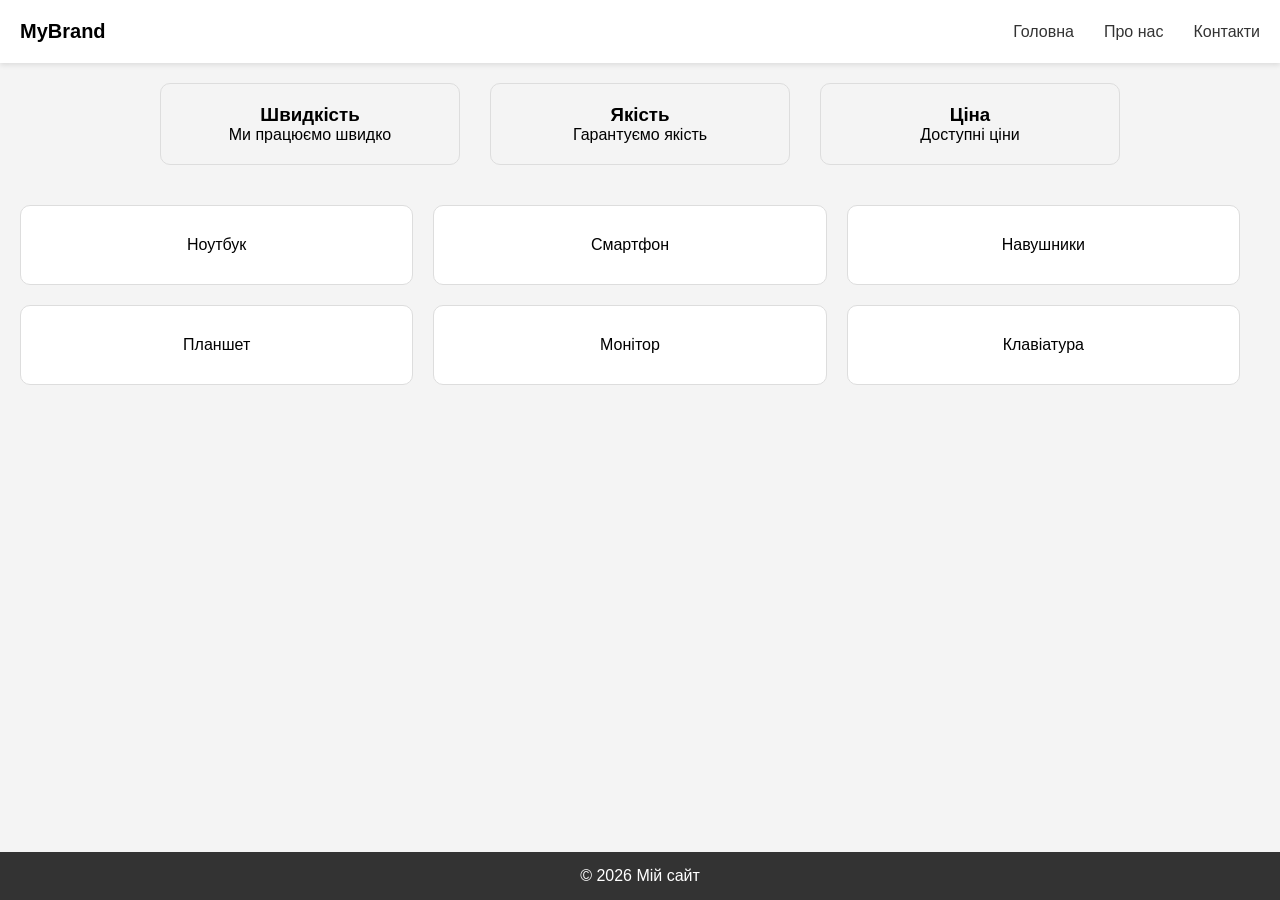
<file: lab11/index.html>
<!DOCTYPE html>
<html lang="uk">
<head>
    <meta charset="UTF-8">
    <title>Лабораторна робота №11</title>
    <link rel="stylesheet" href="style.css">
</head>
<body>

<div class="wrapper">

<header class="main-header">
    <div class="logo">MyBrand</div>
    <nav>
        <ul>
            <li><a href="#">Головна</a></li>
            <li><a href="#">Про нас</a></li>
            <li><a href="#">Контакти</a></li>
        </ul>
    </nav>
</header>

<main>

    <section class="features">
        <div class="feature-card">
            <h3>Швидкість</h3>
            <p>Ми працюємо швидко</p>
        </div>
        <div class="feature-card">
            <h3>Якість</h3>
            <p>Гарантуємо якість</p>
        </div>
        <div class="feature-card">
            <h3>Ціна</h3>
            <p>Доступні ціни</p>
        </div>
    </section>

    <section class="catalog">
        <div class="product-item">Ноутбук</div>
        <div class="product-item">Смартфон</div>
        <div class="product-item">Навушники</div>
        <div class="product-item">Планшет</div>
        <div class="product-item">Монітор</div>
        <div class="product-item">Клавіатура</div>
    </section>

</main>

<footer class="footer">
    <p>© 2026 Мій сайт</p>
</footer>

</div>

</body>
</html>

<!--
1. Яка властивість відповідає за вирівнювання елементів вздовж головної осі?
justify-content

2. Як зробити так, щоб елементи не стискалися в один рядок, а переносилися на наступний?
flex-wrap: wrap;

3. Що робить flex: 1 для дочірнього елемента?
Елемент займає весь доступний простір і ділить його з іншими елементами.

4. Як за допомогою Flexbox розмістити елемент ідеально по центру екрана (і вертикально, і горизонтально)?
display: flex;
justify-content: center;
align-items: center;
-->
</file>
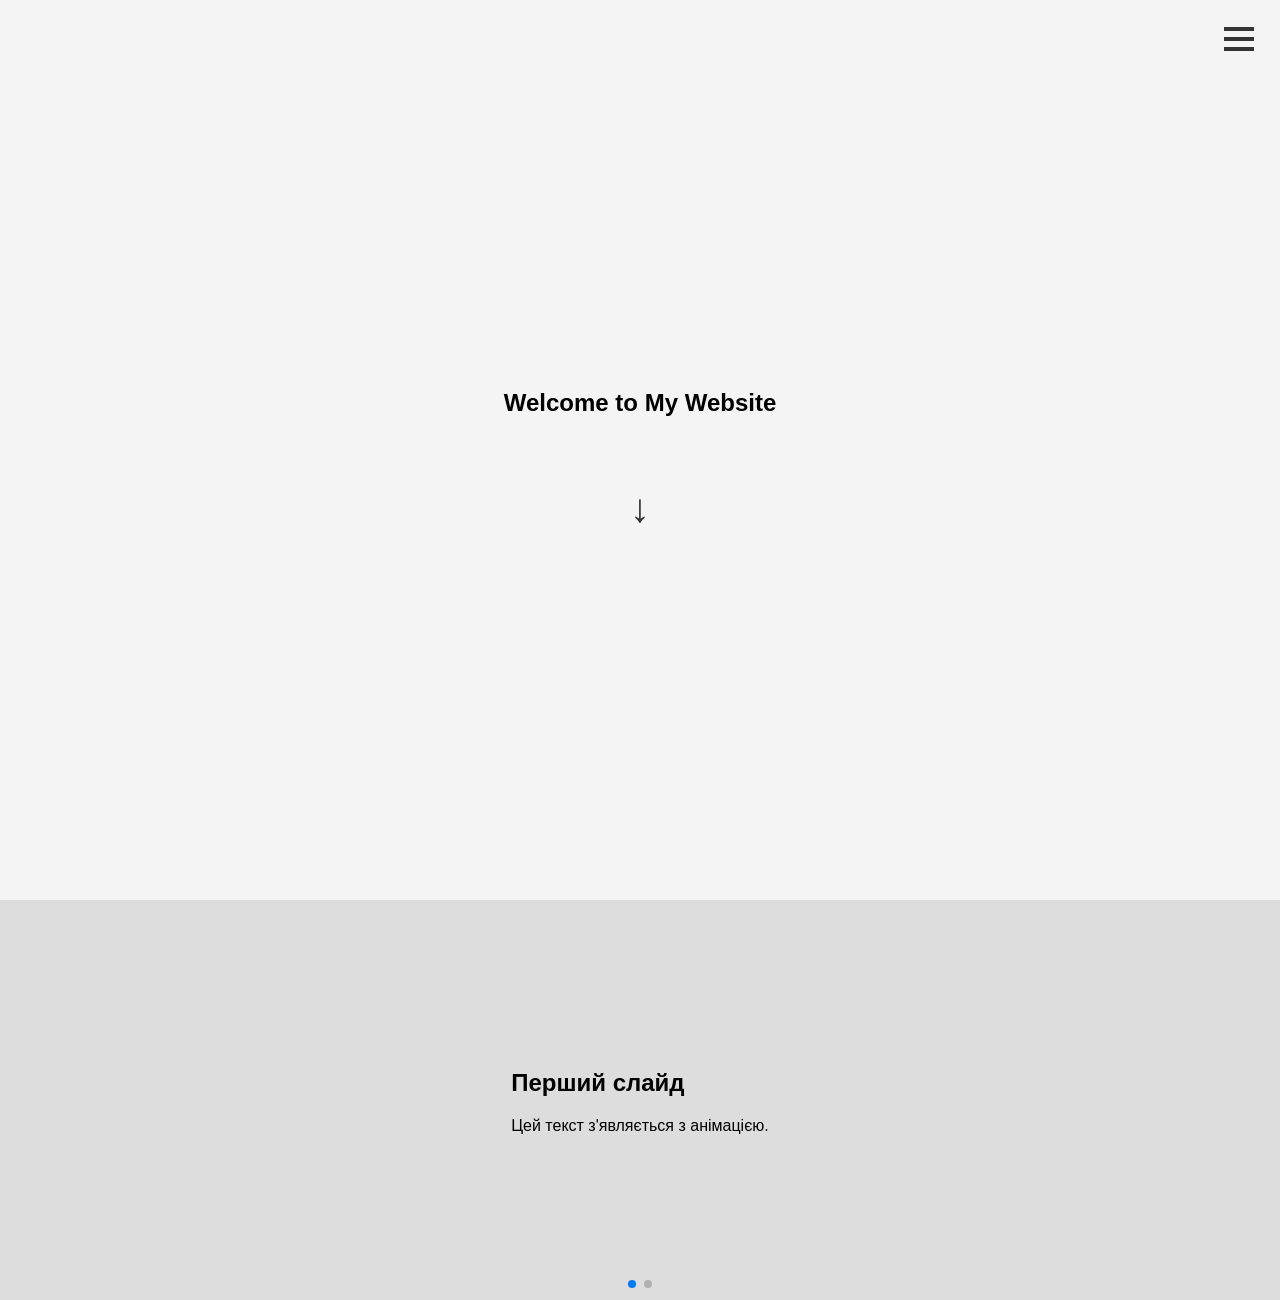
<file: lab13/index.html>
<!DOCTYPE html>
<html lang="uk">
<head>
    <meta charset="UTF-8">
    <meta name="viewport" content="width=device-width, initial-scale=1.0">
    <title>Лабораторна робота №13</title>
    <link rel="stylesheet" href="https://cdn.jsdelivr.net/npm/swiper@11/swiper-bundle.min.css"/>
    <link rel="stylesheet" href="style.css">
</head>
<body>

    <header>
        <button class="hamburger" aria-label="Меню">
            <span class="bar"></span>
            <span class="bar"></span>
            <span class="bar"></span>
        </button>
        
        <nav class="mobile-menu">
            <a href="#">Головна</a>
            <a href="#">Послуги</a>
            <a href="#">Контакти</a>
        </nav>
    </header>

    <section class="hero">
        <h1>Welcome to My Website</h1>
        <div class="scroll-down">
            <span>↓</span>
        </div>
    </section>

    <div class="swiper mySwiper">
        <div class="swiper-wrapper">
            <div class="swiper-slide">
                <div class="slide-content">
                    <h2>Перший слайд</h2>
                    <p>Цей текст з'являється з анімацією.</p>
                </div>
            </div>
            <div class="swiper-slide">
                <div class="slide-content">
                    <h2>Другий слайд</h2>
                    <p>Ефект затримки тексту створює глибину.</p>
                </div>
            </div>
        </div>
        <div class="swiper-pagination"></div>
    </div>

    <script src="https://cdn.jsdelivr.net/npm/swiper@11/swiper-bundle.min.js"></script>
    <script src="script.js"></script>
</body>
</html>

<!--

1. У чому різниця між властивостями transition та animation?
Основна різниця між властивостями transition та animation полягає в їхній складності та логіці запуску. 
Transition забезпечує плавний перехід між двома станами елемента і обов'язково потребує зовнішнього тригера, наприклад, наведення курсору або зміни класу через JavaScript. 
Animation працює за допомогою ключових кадрів keyframes, що дозволяє створювати складні багатоетапні сценарії, які можуть запускатися автоматично, зациклюватися та мати безліч проміжних точок зміни властивостей незалежно від дій користувача.
2. Навіщо ми використовуємо transform: translate, а не margin-top для анімації руху? (Підказка: продуктивність).
Ми використовуємо властивість transform: translate замість зміни margin-top через значну різницю в продуктивності рендерингу сторінки. 
Зміна відступів margin змушує браузер щоразу перераховувати геометричне положення елемента та всього оточуючого макета, що викликає важкий процес Reflow. 
Трансформації ж обробляються окремим шаром за допомогою графічного прискорювача відеокарти (GPU), що не впливає на інші елементи і дозволяє досягти стабільної частоти 60 кадрів на секунду без візуальних затримок чи смикання інтерфейсу.
3. Який метод JS дозволяє додавати та видаляти клас одним рядком коду?
Для маніпуляції класами в мові JavaScript існує метод classList.toggle, який дозволяє додавати або видаляти клас усього одним рядком коду. 
Його логіка працює як перемикач: якщо вказаний клас уже присутній на елементі, метод його видаляє, а якщо клас відсутній — він буде автоматично доданий. 
Це значно спрощує написання коду для інтерактивних елементів, оскільки розробнику не потрібно писати довгі перевірки стану через умовні оператори if та else.
4. Як звернутися до другого елемента з трьох (наприклад, до середньої палички гамбургера) через CSS? (:nth-child(2)).
Щоб звернутися до другого елемента в групі однакових об'єктів у CSS, використовується спеціальний селектор :nth-child. 
Наприклад, конструкція .bar:nth-child(2) дозволяє вибрати саме середню лінію в структурі іконки гамбургера, не додаючи їй унікальних ідентифікаторів чи додаткових класів у HTML-код. 
Це робить структуру документа чистішою та дає можливість гнучко керувати трансформаціями кожної окремої частини складного об'єкта лише засобами каскадних таблиць стилів.
-->
</file>
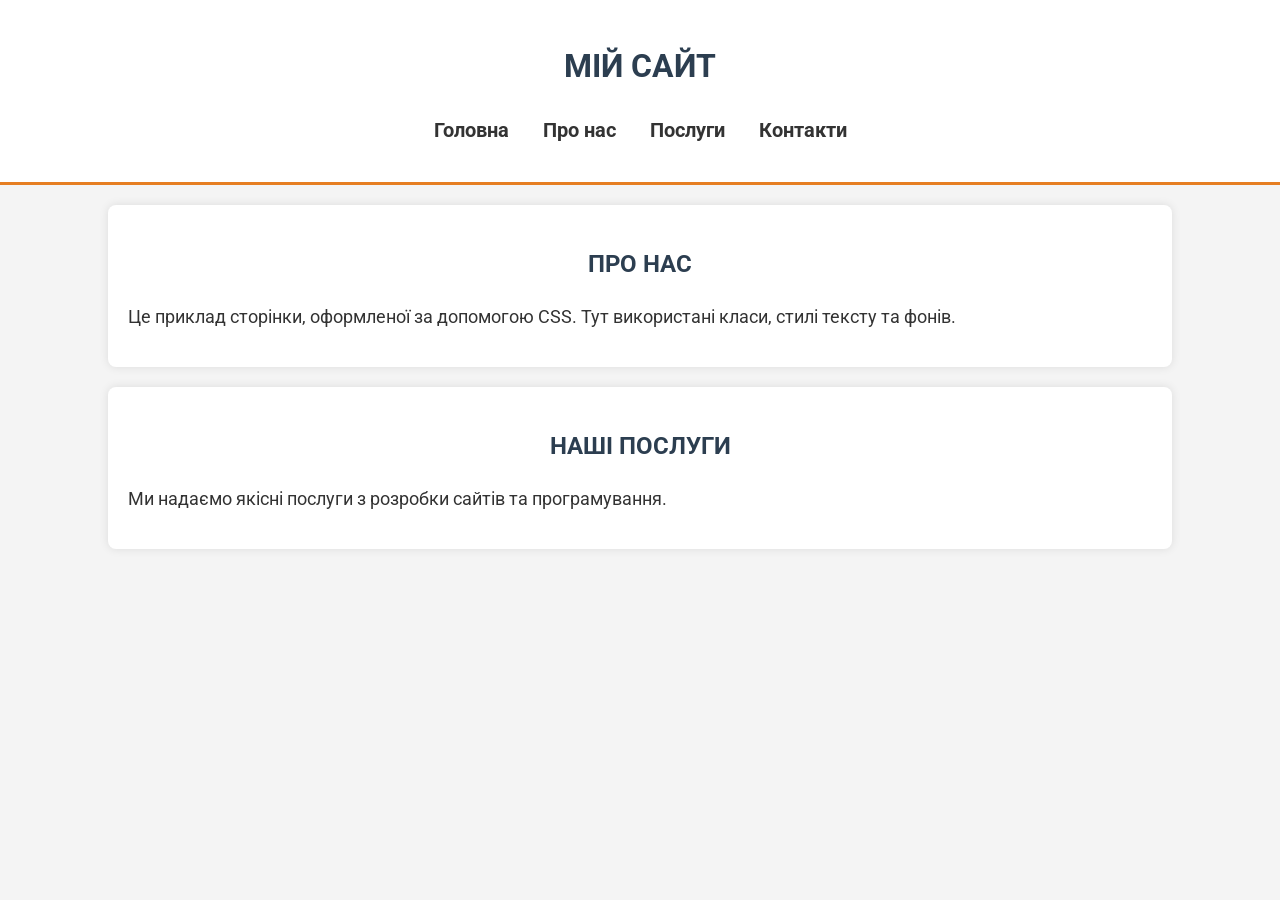
<file: lab8/index.html>
<!DOCTYPE html>
<html lang="uk">
<head>
    <meta charset="UTF-8">
    <title>Лабораторна робота №8</title>

    <link href="https://fonts.googleapis.com/css2?family=Roboto&display=swap" rel="stylesheet">

    <link rel="stylesheet" href="style.css">
</head>
<body>

    <header class="main-header">
        <h1>Мій сайт</h1>

        <nav>
            <ul>
                <li><a href="#">Головна</a></li>
                <li><a href="#">Про нас</a></li>
                <li><a href="#">Послуги</a></li>
                <li><a href="#">Контакти</a></li>
            </ul>
        </nav>
    </header>

    <section class="about-section">
        <h2>Про нас</h2>
        <p>Це приклад сторінки, оформленої за допомогою CSS. Тут використані класи, стилі тексту та фонів.</p>
    </section>

    <section class="about-section">
        <h2>Наші послуги</h2>
        <p>Ми надаємо якісні послуги з розробки сайтів та програмування.</p>
    </section>

</body>
</html>

<!--
1. Що означає абревіатура CSS?
CSS (Cascading Style Sheets) — це каскадні таблиці стилів, які використовуються для оформлення зовнішнього вигляду веб-сторінки (кольори, шрифти, відступи, розташування елементів).

2. Який пріоритет вищий: у стилю, прописаного в атрибуті style="...", чи у зовнішньому файлі?
Вищий пріоритет має стиль, прописаний безпосередньо в атрибуті style="..." (inline-стиль), ніж стилі у зовнішньому CSS-файлі.

3. Для чого використовується властивість padding, а для чого margin?
padding використовується для створення внутрішніх відступів (між вмістом елемента та його межами).
margin використовується для створення зовнішніх відступів (між елементами на сторінці).

4. Як звернутися до елемента з id="main" у CSS?
Щоб звернутися до елемента з id="main", потрібно використати символ #:
#main {
    /* стилі */
}

5. Як прибрати підкреслення у гіперпосилання?
Щоб прибрати підкреслення у посилання, використовується властивість text-decoration:
a {
    text-decoration: none;
}
-->
</file>
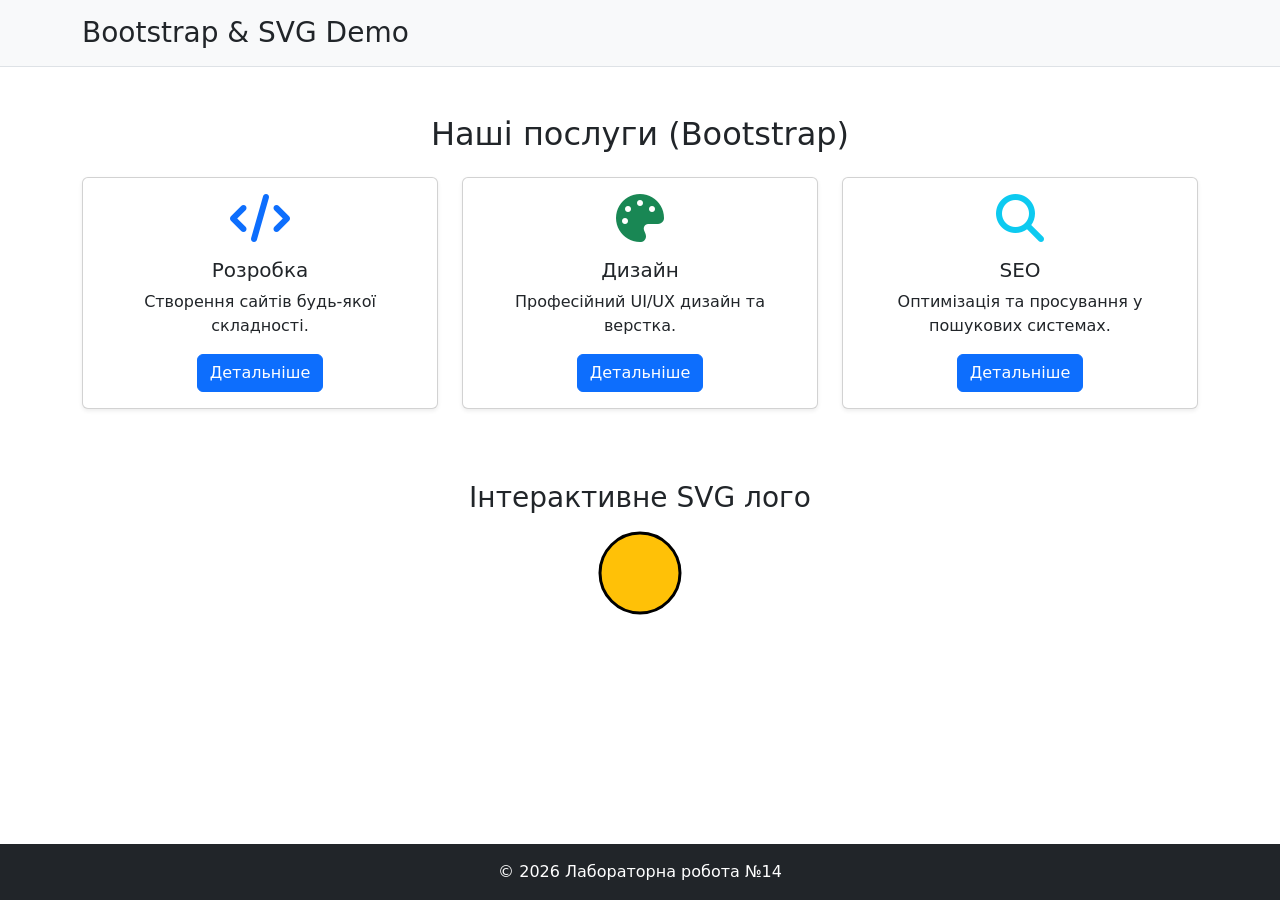
<file: lab14/bootstrap-demo.html>
<!DOCTYPE html>
<html lang="uk">
<head>
    <meta charset="UTF-8">
    <meta name="viewport" content="width=device-width, initial-scale=1.0">
    <title>Лабораторна робота №14</title>

    <link href="https://cdn.jsdelivr.net/npm/bootstrap@5.3.0/dist/css/bootstrap.min.css" rel="stylesheet">
    <link rel="stylesheet" href="https://cdnjs.cloudflare.com/ajax/libs/font-awesome/6.4.0/css/all.min.css">
    
    <link rel="stylesheet" href="style.css">
</head>

<body class="d-flex flex-column min-vh-100">

    <header class="bg-light p-3 border-bottom">
        <div class="container">
            <h1 class="h3 mb-0">Bootstrap & SVG Demo</h1>
        </div>
    </header>

    <main>
        <div class="container mt-5"> 
            <h2 class="text-center mb-4">Наші послуги (Bootstrap)</h2>
            
            <div class="row">
                <div class="col-12 col-md-4 mb-4"> 
                    <div class="card h-100 shadow-sm"> 
                        <div class="card-body text-center">
                            <i class="fa-solid fa-code fa-3x text-primary mb-3"></i>
                            <h5 class="card-title">Розробка</h5>
                            <p class="card-text">Створення сайтів будь-якої складності.</p>
                            <a href="#" class="btn btn-primary">Детальніше</a>
                        </div>
                    </div>
                </div>

                <div class="col-12 col-md-4 mb-4"> 
                    <div class="card h-100 shadow-sm"> 
                        <div class="card-body text-center">
                            <i class="fa-solid fa-palette fa-3x text-success mb-3"></i>
                            <h5 class="card-title">Дизайн</h5>
                            <p class="card-text">Професійний UI/UX дизайн та верстка.</p>
                            <a href="#" class="btn btn-primary">Детальніше</a>
                        </div>
                    </div>
                </div>

                <div class="col-12 col-md-4 mb-4"> 
                    <div class="card h-100 shadow-sm"> 
                        <div class="card-body text-center">
                            <i class="fa-solid fa-magnifying-glass fa-3x text-info mb-3"></i>
                            <h5 class="card-title">SEO</h5>
                            <p class="card-text">Оптимізація та просування у пошукових системах.</p>
                            <a href="#" class="btn btn-primary">Детальніше</a>
                        </div>
                    </div>
                </div>
            </div>
        </div>

        <div class="container text-center mt-5 mb-5">
            <h3>Інтерактивне SVG лого</h3>
            <svg class="my-svg-icon" width="100" height="100" viewBox="0 0 100 100">
                <circle cx="50" cy="50" r="40" stroke="black" stroke-width="3" fill="#ffc107" />
            </svg>
        </div>
    </main>

    <footer class="mt-auto bg-dark text-white p-3 text-center">
        &copy; 2026 Лабораторна робота №14
    </footer>

    <script src="https://cdn.jsdelivr.net/npm/bootstrap@5.3.0/dist/js/bootstrap.bundle.min.js"></script>
</body>
</html>

<!--

1. Скільки колонок має сітка Bootstrap? (12).
Стандартна сітка Bootstrap складається рівно з 12 колонок, що є базовою структурою для створення будь-якого адаптивного макета. 
Ця кількість обрана тому, що число 12 легко ділиться на 2, 3, 4 та 6, дозволяючи розробнику швидко створювати блоки різної ширини в межах одного рядка.
2. Що означає клас col-md-6? (На планшетах і ширше елемент займає 6 колонок, тобто 50% ширини).
Клас col-md-6 вказує браузеру, що на пристроях середнього розміру, таких як планшети, та на всіх екранах, що ширші за них, елемент повинен займати 6 колонок із 12 можливих. 
Фактично це означає, що блок буде розтягнутий рівно на 50% ширини батьківського контейнера, забезпечуючи зручне відображення контенту у два стовпці.
3. Як змінити колір SVG-елемента через CSS? (Властивість fill).
Щоб змінити колір SVG-елемента через CSS, використовується спеціальна властивість fill, яка відповідає за заповнення векторної фігури кольором. 
Важливо пам'ятати, що ця властивість працює лише тоді, коли SVG вставлений у HTML-код безпосередньо (inline), оскільки це дає стилям доступ до внутрішніх тегів об'єкта, таких як circle або path.
4. Які класи Bootstrap дозволяють швидко зробити текст жирним або змінити його колір на червоний? (fw-bold, text-danger).
Bootstrap містить набір готових утилітарних класів для швидкого оформлення тексту, серед яких клас fw-bold відповідає за встановлення жирного накреслення (font-weight: bold). 
Для того, щоб миттєво змінити колір тексту на червоний, використовується клас text-danger, який автоматично застосовує стандартний семантичний відтінок помилки, визначений у бібліотеці.
-->
</file>
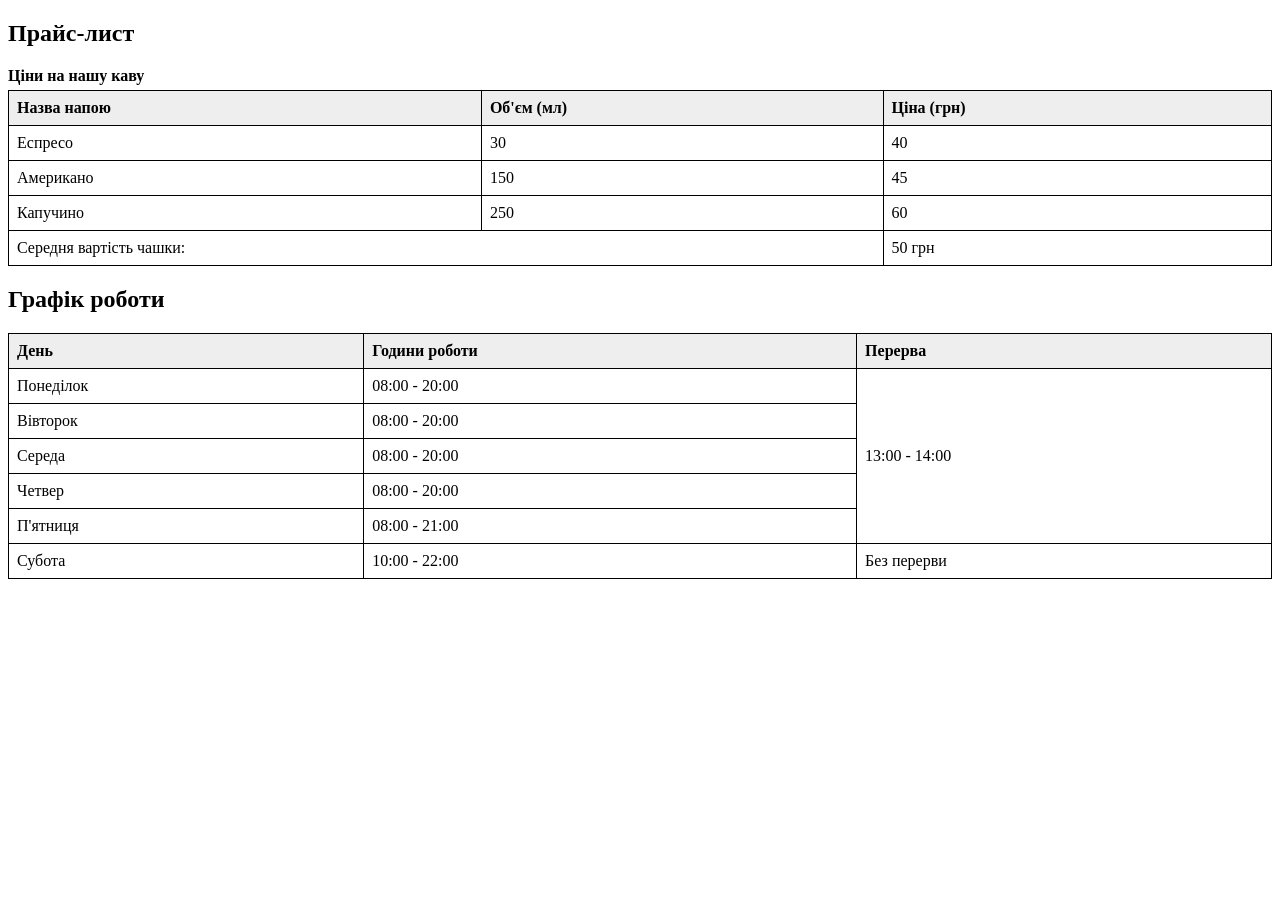
<file: lab6/price.html>
<!DOCTYPE html>
<html lang="uk">
<head>
    <meta charset="UTF-8">
    <title>Лабораторна робота №6</title>
    <link rel="stylesheet" href="style.css">
</head>
<body>

    <h2>Прайс-лист</h2>
    <table>
        <caption>Ціни на нашу каву</caption>
        <thead>
            <tr>
                <th>Назва напою</th>
                <th>Об'єм (мл)</th>
                <th>Ціна (грн)</th>
            </tr>
        </thead>
        <tbody>
            <tr>
                <td>Еспресо</td>
                <td>30</td>
                <td>40</td>
            </tr>
            <tr>
                <td>Американо</td>
                <td>150</td>
                <td>45</td>
            </tr>
            <tr>
                <td>Капучино</td>
                <td>250</td>
                <td>60</td>
            </tr>
        </tbody>
        <tfoot>
            <tr>
                <td colspan="2">Середня вартість чашки:</td>
                <td>50 грн</td>
            </tr>
        </tfoot>
    </table>

    <h2>Графік роботи</h2>
    <table>
        <tr>
            <th>День</th>
            <th>Години роботи</th>
            <th>Перерва</th>
        </tr>
        <tr>
            <td>Понеділок</td>
            <td>08:00 - 20:00</td>
            <td rowspan="5">13:00 - 14:00</td>
        </tr>
        <tr>
            <td>Вівторок</td>
            <td>08:00 - 20:00</td>
        </tr>
        <tr>
            <td>Середа</td>
            <td>08:00 - 20:00</td>
        </tr>
        <tr>
            <td>Четвер</td>
            <td>08:00 - 20:00</td>
        </tr>
        <tr>
            <td>П'ятниця</td>
            <td>08:00 - 21:00</td>
        </tr>
        <tr>
            <td>Субота</td>
            <td>10:00 - 22:00</td>
            <td>Без перерви</td>
        </tr>
    </table>

    </body>
</html>

<!--
1. Чим відрізняється тег <td> від <th>?
    Тег <th> (Table Header) використовується для створення клітинок-заголовків; за замовчуванням браузер відображає текст у них жирним шрифтом і вирівнює по центру. 
    Тег <td> (Table Data) призначений для звичайних клітинок із даними, де текст має стандартне накреслення та вирівнюється по лівому краю.
2. Який атрибут використовується для об'єднання двох комірок, що знаходяться поруч в одному рядку?
    Для об'єднання двох або більше комірок, що розташовані поруч в одному рядку (горизонтально), використовується атрибут colspan.
    Його значення вказує кількість стовпців, на які має розтягнутися клітинка.
3. Що таке <thead>, <tbody>, <tfoot> і чи обов'язково їх використовувати?
    Теги <thead>, <tbody> та <tfoot> призначені для логічного групування вмісту таблиці на шапку, основну частину та підсумок відповідно. 
    Їх використання не є суворо обов'язковим для відображення таблиці, проте воно є важливою практикою для покращення семантики коду, доступності (для екранних зчитувачів) та зручності стилізації окремих блоків через CSS.
4. Чому атрибут border="1" вважається застарілим, хоча він працює?
    Атрибут border="1" вважається застарілим, оскільки він змішує структуру документа з його оформленням. 
    Згідно з сучасними стандартами розробки, HTML має відповідати лише за каркас (вміст), тоді як усі візуальні ефекти, включаючи товщину, колір та тип рамок, повинні задаватися виключно за допомогою властивостей CSS.
-->
</file>
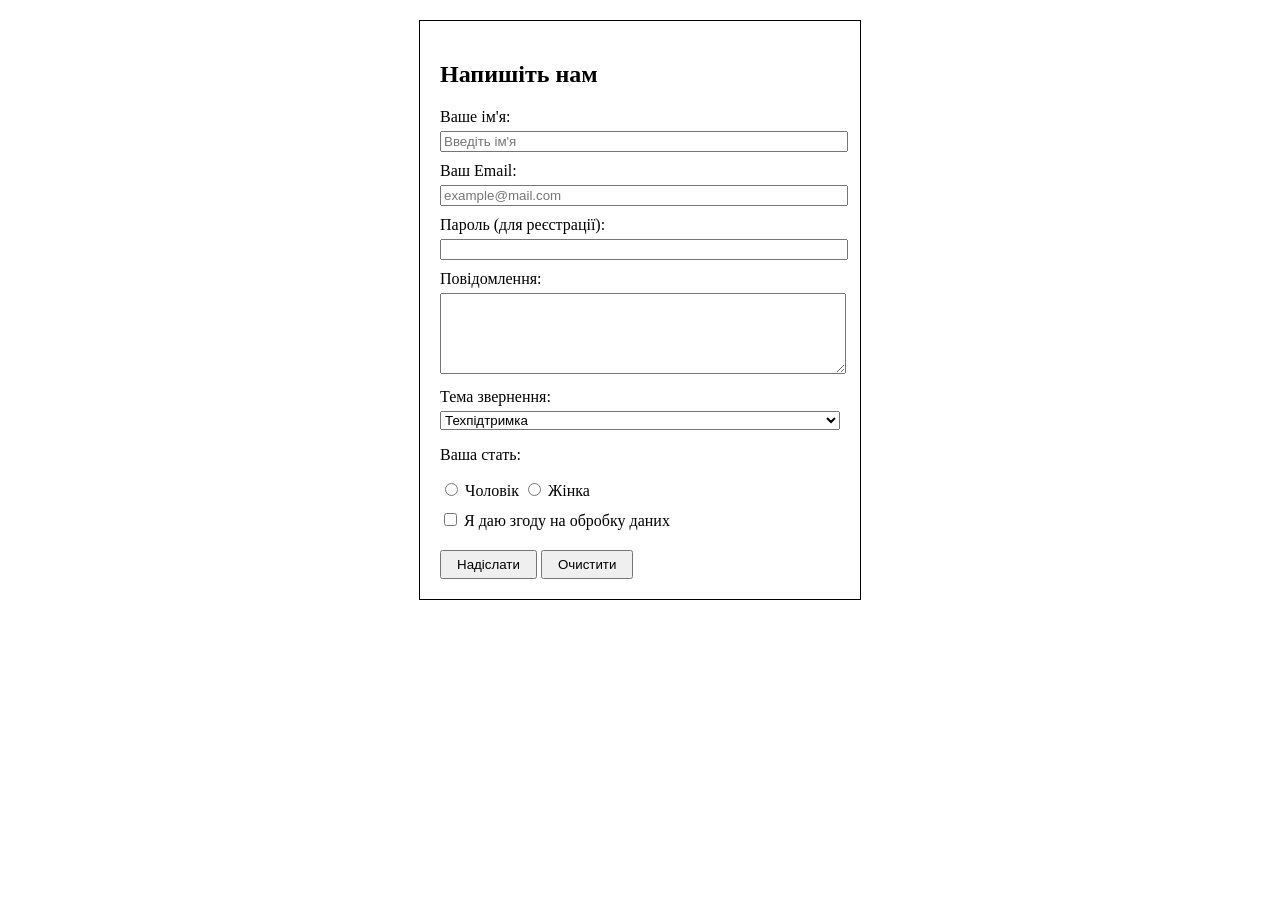
<file: lab7/contacts.html>
<!DOCTYPE html>
<html lang="uk">
<head>
    <meta charset="UTF-8">
    <title>Лабораторна робота №7</title>
    <link rel="stylesheet" href="style.css">
</head>
<body>

<section>
    <h2>Напишіть нам</h2>
    <form action="#" method="POST">
        
        <div>
            <label for="username">Ваше ім'я:</label>
            <input type="text" id="username" name="username" placeholder="Введіть ім'я" required>
        </div>

        <div>
            <label for="useremail">Ваш Email:</label>
            <input type="email" id="useremail" name="useremail" placeholder="example@mail.com" required>
        </div>

        <div>
            <label for="userpass">Пароль (для реєстрації):</label>
            <input type="password" id="userpass" name="password">
        </div>

        <div>
            <label for="message">Повідомлення:</label>
            <textarea id="message" name="message" rows="5" cols="30"></textarea>
        </div>

        <div>
            <label for="topic">Тема звернення:</label>
            <select id="topic" name="topic">
                <option value="support">Техпідтримка</option>
                <option value="sales">Відділ продажів</option>
                <option value="other">Інше</option>
            </select>
        </div>

        <div>
            <p>Ваша стать:</p>
            <input type="radio" id="male" name="gender" value="male">
            <label style="display:inline" for="male">Чоловік</label>
            
            <input type="radio" id="female" name="gender" value="female">
            <label style="display:inline" for="female">Жінка</label>
        </div>

        <div>
            <input type="checkbox" id="agree" name="agree" required>
            <label style="display:inline" for="agree">Я даю згоду на обробку даних</label>
        </div>

        <button type="submit">Надіслати</button>
        <button type="reset">Очистити</button>
    </form>
</section>

</body>
</html>

<!--

1. Для чого потрібен атрибут placeholder?
    Він створює коротку підказку (приклад введення) сірим кольором всередині поля. 
    Цей текст автоматично зникає, як тільки користувач починає вводити власні дані, допомагаючи зрозуміти, що саме потрібно написати.
2. У чому різниця між checkbox (квадратик) та radio (кружечок)?
    checkbox дозволяє вибрати кілька варіантів одночасно (або не вибирати жодного). 
    radio призначений для вибору лише одного варіанту з групи (за умови, що у них однаковий атрибут name); як тільки ти вибираєш інший "кружечок", попередній автоматично вимикається.
3. Що робить тег <label> і навіщо йому атрибут for?
    ег <label> створює текстовий підпис до елемента форми. Атрибут for пов'язує цей текст із конкретним полем через його id. 
    Це покращує юзабіліті: якщо клікнути на текст підпису, курсор автоматично перестрибне у відповідне поле вводу.
4. Чим відрізняється <input type="text"> від <textarea>?
    <input type="text"> — це однорядкове поле для коротких даних (наприклад, ім'я або логін). 
    <textarea> — це багаторядкова область для великих обсягів тексту (наприклад, коментар або лист), розмір якої користувач часто може змінювати вручну, потягнувши за кутик.

-->
</file>
<file: lab11/style.css>
* {
    margin: 0;
    padding: 0;
    box-sizing: border-box;
}

body, html {
    height: 100%;
    font-family: Arial, sans-serif;
    background: #f4f4f4;
}

.wrapper {
    display: flex;
    flex-direction: column;
    min-height: 100vh;
}

.main-header {
    display: flex;
    justify-content: space-between;
    align-items: center;

    padding: 20px;
    background: white;
    box-shadow: 0 2px 5px rgba(0,0,0,0.1);
}

.logo {
    font-weight: bold;
    font-size: 20px;
}

.main-header ul {
    display: flex;
    list-style: none;
    gap: 30px;
}

.main-header a {
    text-decoration: none;
    color: #333;
}

main {
    flex: 1;
    padding: 20px;
}

.features {
    display: flex;
    justify-content: center;
    gap: 30px;
    margin-bottom: 40px;
}

.feature-card {
    flex: 1;
    max-width: 300px;

    border: 1px solid #ddd;
    padding: 20px;
    border-radius: 10px;
    text-align: center;
}

.catalog {
    display: flex;
    flex-wrap: wrap;
    gap: 20px;
}

.product-item {
    width: calc(33.333% - 20px);
    background: white;
    padding: 30px;
    text-align: center;
    border: 1px solid #ddd;
    border-radius: 10px;
}

.footer {
    background: #333;
    color: white;
    text-align: center;
    padding: 15px;
}
</file>
<file: lab13/style.css>
body {
    margin: 0;
    font-family: Arial, sans-serif;
}

.hero {
    height: 100vh;
    display: flex;
    flex-direction: column;
    justify-content: center;
    align-items: center;
    background: #f4f4f4;
}

.scroll-down {
    text-align: center;
    margin-top: 50px;
    font-size: 40px;
    color: #333;
    animation: bounce 2s infinite;
    cursor: pointer;
}

@keyframes bounce {
    0%, 20%, 50%, 80%, 100% { transform: translateY(0); }
    40% { transform: translateY(-15px); }
    60% { transform: translateY(-7px); }
}

.hamburger {
    position: fixed;
    top: 20px;
    right: 20px;
    z-index: 1001; 
    border: none;
    background: none;
    cursor: pointer;
}

.bar {
    display: block;
    width: 30px;
    height: 4px;
    margin: 6px auto;
    background-color: #333;
    transition: all 0.3s ease-in-out;
}

.hamburger.active .bar:nth-child(2) { opacity: 0; }
.hamburger.active .bar:nth-child(1) { transform: translateY(10px) rotate(45deg); }
.hamburger.active .bar:nth-child(3) { transform: translateY(-10px) rotate(-45deg); }

.mobile-menu {
    position: fixed;
    left: -100%;
    top: 0;
    width: 250px;
    height: 100vh;
    background: #fff;
    box-shadow: 2px 0 10px rgba(0,0,0,0.1);
    transition: 0.4s ease-in-out;
    display: flex;
    flex-direction: column;
    padding: 80px 20px;
    z-index: 1000;
}

.mobile-menu.active { left: 0; }
.mobile-menu a { text-decoration: none; color: #333; font-size: 24px; margin-bottom: 20px; }

.swiper { width: 100%; height: 400px; }
.swiper-slide {
    display: flex;
    justify-content: center;
    align-items: center;
    background: #ddd;
}

.swiper-slide h2, 
.swiper-slide p {
    opacity: 0;
    transform: translateY(30px);
    transition: 0.8s ease;
}

.swiper-slide-active h2,
.swiper-slide-active p {
    opacity: 1;
    transform: translateY(0);
}

.swiper-slide-active p { transition-delay: 0.3s; }
</file>
<file: lab8/style.css>
body {
    font-family: 'Roboto', sans-serif;
    background-color: #f4f4f4;
    color: #333333;
    line-height: 1.6;
    margin: 0;
}

h1, h2, h3 {
    color: #2c3e50;
    text-align: center;
    text-transform: uppercase;
}

p {
    font-size: 18px;
    margin-bottom: 15px;
}

.main-header {
    background-color: #ffffff;
    padding: 20px;
    border-bottom: 3px solid #e67e22;
}

.about-section {
    background-color: #ffffff;
    padding: 20px;
    margin: 20px auto;
    width: 80%;
    border-radius: 8px;
    box-shadow: 0 0 10px rgba(0,0,0,0.1);
}

nav ul {
    list-style: none;
    padding: 0;
    text-align: center;
}

nav li {
    display: inline-block;
    margin: 0 15px;
}

nav a {
    text-decoration: none;
    color: #333;
    font-weight: bold;
    font-size: 20px;
}

nav a:hover {
    color: #e67e22;
}
</file>
<file: lab14/style.css>
.my-svg-icon {
    transition: 0.3s;
    cursor: pointer;
}

.my-svg-icon:hover circle {
    fill: #dc3545; 
    stroke: #dc3545;
    transform: scale(1.1); 
    transform-origin: center;
}

.card {
    transition: transform 0.2s;
}
.card:hover {
    transform: translateY(-5px);
}
</file>
<file: lab6/style.css>
table {
    width: 100%;
    border-collapse: collapse;
    margin-bottom: 20px;
}

th, td {
    border: 1px solid black;
    padding: 8px;
    text-align: left;
}

th {
    background-color: #eeeeee;
}

caption {
    text-align: left;
    font-weight: bold;
    margin-bottom: 5px;
}
</file>
<file: lab7/style.css>
section {
    width: 400px;
    margin: 20px auto;
    border: 1px solid #000;
    padding: 20px;
}

div {
    margin-bottom: 10px;
}

label {
    display: block;
    margin-bottom: 5px;
}

input[type="text"],
input[type="email"],
input[type="password"],
textarea,
select {
    width: 100%;
}

input[type="radio"],
input[type="checkbox"] {
    width: auto;
}

button {
    margin-top: 10px;
    padding: 5px 15px;
}
</file>
